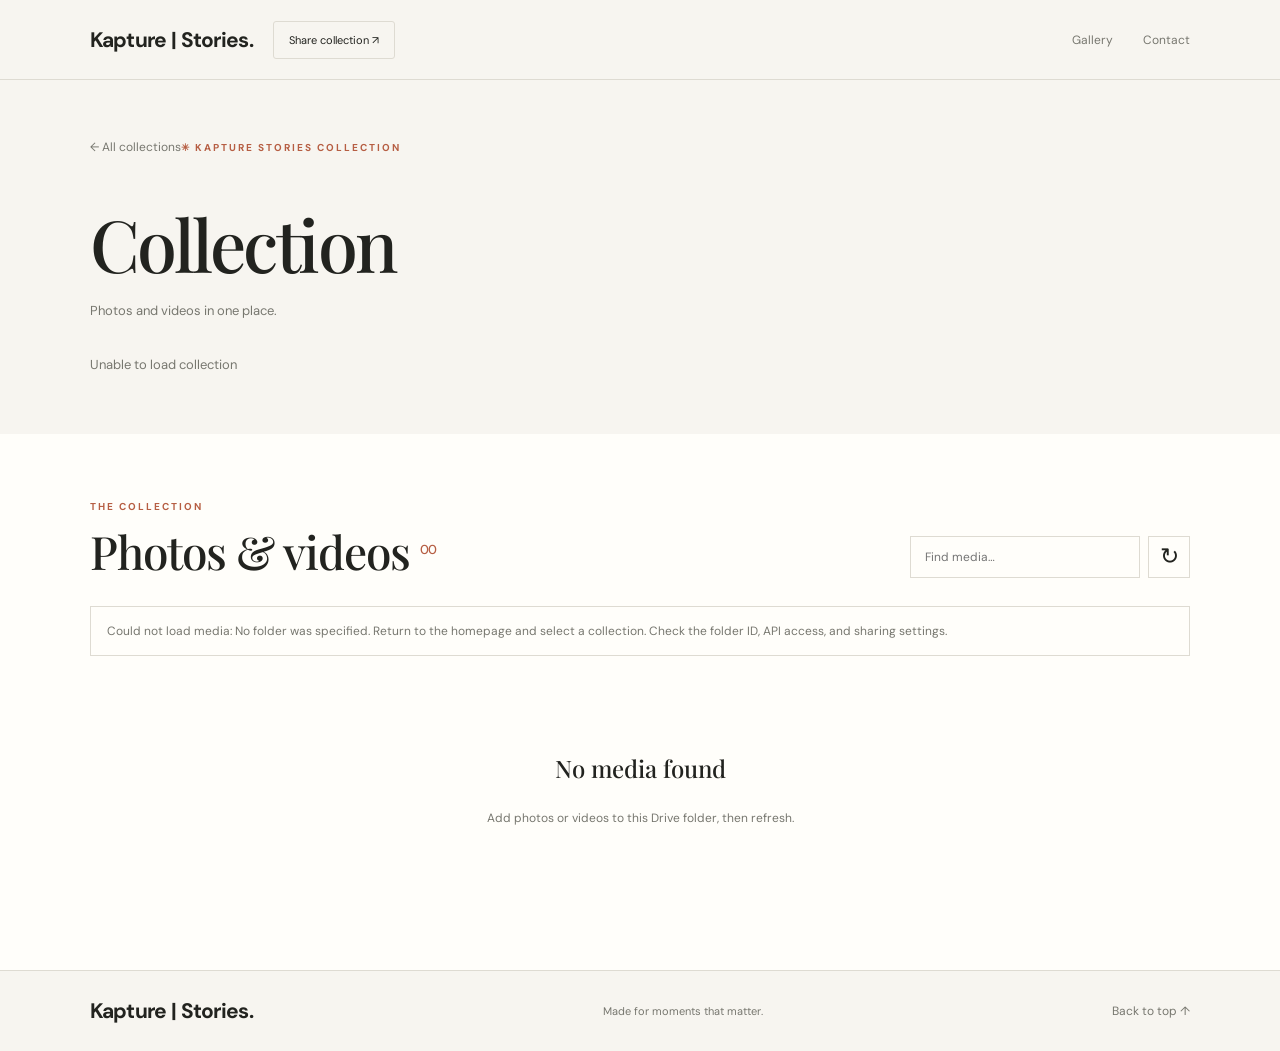
<file: collection.html>
<!doctype html>
<html lang="en">
<head>
<meta charset="utf-8"><meta name="viewport" content="width=device-width, initial-scale=1">
<title>Kapture Stories — Collection</title>
<link rel="preconnect" href="https://fonts.googleapis.com"><link rel="preconnect" href="https://fonts.gstatic.com" crossorigin>
<link href="https://fonts.googleapis.com/css2?family=DM+Sans:wght@400;500;600;700&family=Playfair+Display:wght@500;600&display=swap" rel="stylesheet">
<link rel="stylesheet" href="style.css">
</head>
<body>
<header class="site-header">
  <a class="brand" href="index.html">Kapture | Stories.</a>
  <button class="share" id="share" type="button">Share collection ↗</button>
  <button class="menu-toggle" id="menuToggle" type="button" aria-label="Open navigation menu" aria-expanded="false" aria-controls="mainNav"><span></span><span></span><span></span></button>
  <nav id="mainNav" class="main-nav" aria-label="Main navigation"><a href="index.html#collections">Gallery</a><a href="index.html#about">Contact</a></nav>
</header>
<main>
  <section class="collection-hero"><a href="index.html">← All collections</a><small>✳ KAPTURE STORIES COLLECTION</small><h1 id="title">Loading collection…</h1><p id="description">Photos and videos in one place.</p><p class="muted" id="total">Connecting to Google Drive…</p></section>
  <section class="section"><div class="heading"><div><small>THE COLLECTION</small><h2>Photos &amp; videos <sup id="count">—</sup></h2></div>
    <div class="tools"><input id="search" type="search" placeholder="Find media…" aria-label="Find media"><button id="refresh" type="button" aria-label="Refresh media">↻</button></div></div>
    <div id="notice" class="notice" role="status" hidden></div><div id="media" class="cards media-grid"></div>
    <div id="empty" class="empty" hidden><h3>No media found</h3><p>Add photos or videos to this Drive folder, then refresh.</p></div>
  </section>
</main>
<footer><a class="brand" href="index.html">Kapture | Stories.</a><span>Made for moments that matter.</span><a href="#">Back to top ↑</a></footer>
<div class="viewer" id="viewer" aria-hidden="true"><button id="close" class="close" type="button" aria-label="Close viewer">×</button><button id="prev" class="arrow" type="button" aria-label="Previous media">‹</button><figure><div id="stage"></div><figcaption id="caption"></figcaption><a id="drive" target="_blank" rel="noopener">Open original in Google Drive ↗</a></figure><button id="next" class="arrow" type="button" aria-label="Next media">›</button></div>
<script src="config.js"></script><script src="collection.js"></script><script src="navigation.js"></script>
</body></html>
</file>
<file: style.css>
:root{--paper:#f7f5f0;--ink:#22231f;--muted:#77776f;--line:#dedbd2;--accent:#b65e43;--white:#fffefa;--serif:"Playfair Display",Georgia,serif;--sans:"DM Sans",Arial,sans-serif}
*{box-sizing:border-box}html{scroll-behavior:smooth}body{margin:0;background:var(--paper);color:var(--ink);font-family:var(--sans);-webkit-font-smoothing:antialiased}a{color:inherit}
.site-header{position:relative;z-index:100;display:flex;align-items:center;justify-content:space-between;gap:20px;width:100%;min-width:0;height:80px;padding:0 7%;border-bottom:1px solid var(--line)}
.brand{display:inline-flex;align-items:center;gap:10px;flex-shrink:0;color:var(--ink);text-decoration:none;font-size:21px;font-weight:700;letter-spacing:-.7px}
.main-nav{display:flex;align-items:center;justify-content:flex-end;gap:30px;margin-left:auto}.main-nav a,footer a{color:var(--muted);font-size:12px;text-decoration:none;white-space:nowrap;transition:color .2s}.main-nav a:hover,footer a:hover{color:var(--accent)}
.share{flex-shrink:0;padding:11px 15px;border:1px solid var(--line);border-radius:3px;background:transparent;color:var(--ink);font:inherit;font-size:11px;cursor:pointer}.share:hover{background:var(--ink);color:var(--paper)}
.menu-toggle{display:none;width:42px;height:42px;padding:9px;flex-shrink:0;border:1px solid var(--line);border-radius:4px;background:transparent;cursor:pointer}.menu-toggle span{display:block;width:20px;height:2px;margin:4px auto;background:var(--ink);transition:transform .25s,opacity .2s}.menu-toggle.active span:nth-child(1){transform:translateY(6px) rotate(45deg)}.menu-toggle.active span:nth-child(2){opacity:0}.menu-toggle.active span:nth-child(3){transform:translateY(-6px) rotate(-45deg)}
button:focus-visible,.main-nav a:focus-visible{outline:2px solid var(--accent);outline-offset:4px}
.hero{position:relative;overflow:hidden;padding:100px 7% 80px}.hero:after{content:"K";position:absolute;top:15px;right:9%;z-index:0;color:#eeebe3;font:clamp(220px,35vw,440px)/1 var(--serif);pointer-events:none}.hero>*{position:relative;z-index:1}
.eyebrow,.about small,.section small,.collection-hero small{color:var(--accent);font-size:10px;font-weight:700;letter-spacing:2px}h1{margin:26px 0 18px;font:500 clamp(52px,7vw,88px)/1.06 var(--serif);letter-spacing:-2.5px}h1 em,h2 em{color:var(--accent);font-weight:500}
.hero-copy,.about p{max-width:440px;color:var(--muted);font-size:14px;line-height:1.9}.button{display:inline-block;margin-top:14px;padding:15px 18px;background:var(--ink);color:var(--white);font-size:12px;text-decoration:none}.button:hover{background:var(--accent)}.muted{margin-top:30px;color:var(--muted);font-size:11px}
.section{padding:60px 7% 80px;background:var(--white)}.heading{display:flex;align-items:end;justify-content:space-between;gap:20px;margin-bottom:28px}.heading h2,.about h2{margin:10px 0 0;font:500 clamp(30px,4vw,46px)/1.15 var(--serif);letter-spacing:-1px}.heading sup{color:var(--accent);font:500 13px var(--sans);vertical-align:super}
.tools{display:flex;align-items:center;gap:8px}.tools input{width:230px;max-width:100%;padding:12px 14px;border:1px solid var(--line);background:transparent;color:var(--ink);font:12px var(--sans)}.tools button{width:42px;height:42px;border:1px solid var(--line);background:transparent;color:var(--ink);font-size:23px;cursor:pointer}.tools button:hover{border-color:var(--accent);color:var(--accent)}
.spinning{animation:spin .8s linear infinite}@keyframes spin{to{transform:rotate(360deg)}}.notice{margin:0 0 24px;padding:14px 16px;border:1px solid var(--line);color:var(--muted);font-size:12px;line-height:1.7;overflow-wrap:anywhere}
.cards{display:grid;grid-template-columns:repeat(3,minmax(0,1fr));gap:34px 22px}.collection-card,.media-card{min-width:0;color:inherit;text-decoration:none;cursor:pointer}.collection-cover,.media-cover{position:relative;overflow:hidden;aspect-ratio:4/5;background:#eeebe3}.collection-cover img,.media-cover img{display:block;width:100%;height:100%;object-fit:cover;transition:transform .45s}.collection-card:hover img,.media-card:hover img{transform:scale(1.035)}
.cover-placeholder,.media-placeholder{display:flex;height:100%;min-height:170px;align-items:center;justify-content:center;flex-direction:column;gap:10px;color:var(--muted);background:#eeebe3}.cover-placeholder span{font:60px var(--serif);color:var(--accent)}.cover-placeholder small,.media-placeholder small{font-size:9px;letter-spacing:2px}.media-placeholder span{font-size:42px;color:var(--accent)}
.card-open,.media-overlay{position:absolute;inset:auto 0 0;padding:18px;color:white;font-size:11px;background:linear-gradient(transparent,rgba(0,0,0,.55));opacity:0;transition:opacity .2s}.collection-card:hover .card-open,.media-card:hover .media-overlay{opacity:1}
.collection-meta,.media-meta{display:flex;align-items:start;justify-content:space-between;gap:12px;padding-top:15px}.collection-meta h3,.media-meta h3{margin:0;font-size:15px;font-weight:500;overflow-wrap:anywhere}.collection-meta p{margin:7px 0 0;color:var(--muted);font-size:11px}.card-number{color:var(--accent);font-size:15px}
.media-grid{grid-template-columns:repeat(4,minmax(0,1fr));gap:26px 16px}.media-cover{aspect-ratio:4/5}.media-meta{align-items:center}.media-meta h3{font-size:13px}.media-meta span{flex-shrink:0;color:var(--accent);font-size:9px;letter-spacing:1px}
.empty{padding:48px 15px;text-align:center;color:var(--muted)}.empty h3{color:var(--ink);font:500 24px var(--serif)}.empty p{font-size:12px;line-height:1.8}.about{padding:70px 7% 85px}.about h2{margin-top:18px;font-size:clamp(36px,5vw,58px)}.about p{margin-top:20px}
.collection-hero{padding:55px 7% 45px}.collection-hero>a{display:inline-block;margin-bottom:32px;color:var(--muted);font-size:12px;text-decoration:none}.collection-hero>a:hover{color:var(--accent)}.collection-hero h1{margin-top:18px;font-size:clamp(42px,6vw,72px);overflow-wrap:anywhere}.collection-hero p{max-width:560px;color:var(--muted);font-size:13px;line-height:1.8}
footer{display:flex;align-items:center;justify-content:space-between;gap:20px;padding:26px 7%;border-top:1px solid var(--line)}footer>span{color:var(--muted);font-size:11px}
.viewer{position:fixed;inset:0;z-index:1000;display:none;align-items:center;justify-content:center;padding:30px 76px 24px;background:rgba(15,15,14,.97);color:white}.viewer.open{display:flex}.viewer figure{display:flex;flex-direction:column;align-items:center;gap:12px;width:100%;max-width:calc(100vw - 150px);max-height:100%;margin:0}#stage{display:flex;align-items:center;justify-content:center;width:100%;height:calc(100vh - 130px);max-width:100%;max-height:calc(100vh - 130px);overflow:hidden}#stage img{display:block;width:auto;height:auto;max-width:100%;max-height:100%;object-fit:contain}#stage video{display:block;width:100%;height:100%;max-width:100%;max-height:100%;object-fit:contain}#stage .drive-video-frame{display:block;width:min(100%,1400px);height:100%;min-height:300px;border:0;background:#000}.viewer figcaption{color:white;font:17px var(--serif);text-align:center;overflow-wrap:anywhere}.viewer figure>a{color:#d8b5a7;font-size:12px;text-decoration:none}.viewer figure>a:hover{color:white;text-decoration:underline}
.viewer button{position:absolute;z-index:5;display:grid;place-items:center;border:0;border-radius:5px;background:rgba(255,255,255,.1);color:white;cursor:pointer}.viewer button:hover{background:rgba(255,255,255,.22)}.viewer .close{top:15px;right:22px;width:44px;height:44px;font-size:32px}.viewer .arrow{top:50%;width:48px;height:64px;transform:translateY(-50%);font-size:42px}.viewer #prev{left:18px}.viewer #next{right:18px}[hidden]{display:none!important}
@media(max-width:900px){.cards{grid-template-columns:repeat(2,minmax(0,1fr))}.media-grid{grid-template-columns:repeat(3,minmax(0,1fr))}}
@media(max-width:760px){.site-header{height:68px;padding:0 5%;gap:12px}.site-header .brand{font-size:18px}.menu-toggle{display:block;order:3}.site-header .share{display:none}.main-nav{position:fixed;inset:0;z-index:101;display:flex;flex-direction:column;align-items:center;justify-content:flex-start;gap:12px;margin:0;padding:100px 24px 40px;overflow-y:auto;background:var(--paper);visibility:hidden;opacity:0;pointer-events:none;transform:translateY(-10px);transition:opacity .25s,transform .25s,visibility .25s}.main-nav.open{visibility:visible;opacity:1;pointer-events:auto;transform:translateY(0)}.main-nav a{margin:8px 0;color:var(--ink);font:500 30px var(--serif)}.menu-toggle{position:relative;z-index:103}.site-header .brand{position:relative;z-index:102}.hero{padding:75px 6% 55px}.section{padding:48px 5% 60px}.heading{align-items:flex-start;flex-direction:column;gap:20px}.tools{width:100%}.tools input{flex:1;width:100%}.cards{gap:25px 13px}.media-grid{grid-template-columns:repeat(2,minmax(0,1fr))}.collection-hero{padding:40px 6% 35px}.about{padding:54px 6%}footer{padding:24px 5%;flex-wrap:wrap;gap:12px}footer>span{order:3;width:100%}.viewer{padding:55px 15px 25px}.viewer #prev{left:3px}.viewer #next{right:3px}.viewer .arrow{width:38px}}
@media(max-width:390px){.cards,.media-grid{grid-template-columns:1fr}.collection-cover,.media-cover{aspect-ratio:4/3}}
@media(prefers-reduced-motion:reduce){*,*::before,*::after{transition-duration:.01ms!important;scroll-behavior:auto!important}}

@media(max-width:760px){
  .viewer{padding:58px 8px 18px}
  .viewer figure{max-width:100%;width:100%}
  #stage{height:calc(100vh - 150px);max-height:calc(100vh - 150px)}
  #stage .drive-video-frame{min-height:220px}
}

/* Collection covers: preserve sharpness and avoid layout jumps while loading. */
.collection-cover{background:#e9e5dc;overflow:hidden}
.collection-cover img{display:block;width:100%;height:100%;object-fit:cover;object-position:center;image-rendering:auto;transition:transform .45s ease}
.collection-cover .cover-placeholder{width:100%;height:100%;display:flex;flex-direction:column;align-items:center;justify-content:center;gap:10px;background:linear-gradient(135deg,#e9e5dc,#f7f5f0);color:#77776f}

/* Keep card dimensions stable while Drive thumbnails load or fall back. */
.collection-cover img,.media-cover img{background:#eeebe3;object-fit:cover}
.collection-cover img.image-failed,.media-cover img.image-failed{visibility:hidden}

/* Video cards use a Drive-generated poster thumbnail with a clear play badge. */
.media-cover{position:relative}
.media-cover img.video-thumbnail{display:block;width:100%;height:100%;object-fit:cover;background:#222}
.video-play-badge{position:absolute;left:50%;top:50%;transform:translate(-50%,-50%);display:flex;align-items:center;justify-content:center;width:52px;height:52px;border-radius:50%;background:rgba(20,20,20,.78);color:#fff;font-size:18px;padding-left:3px;pointer-events:none;box-shadow:0 2px 12px rgba(0,0,0,.2)}
</file>
